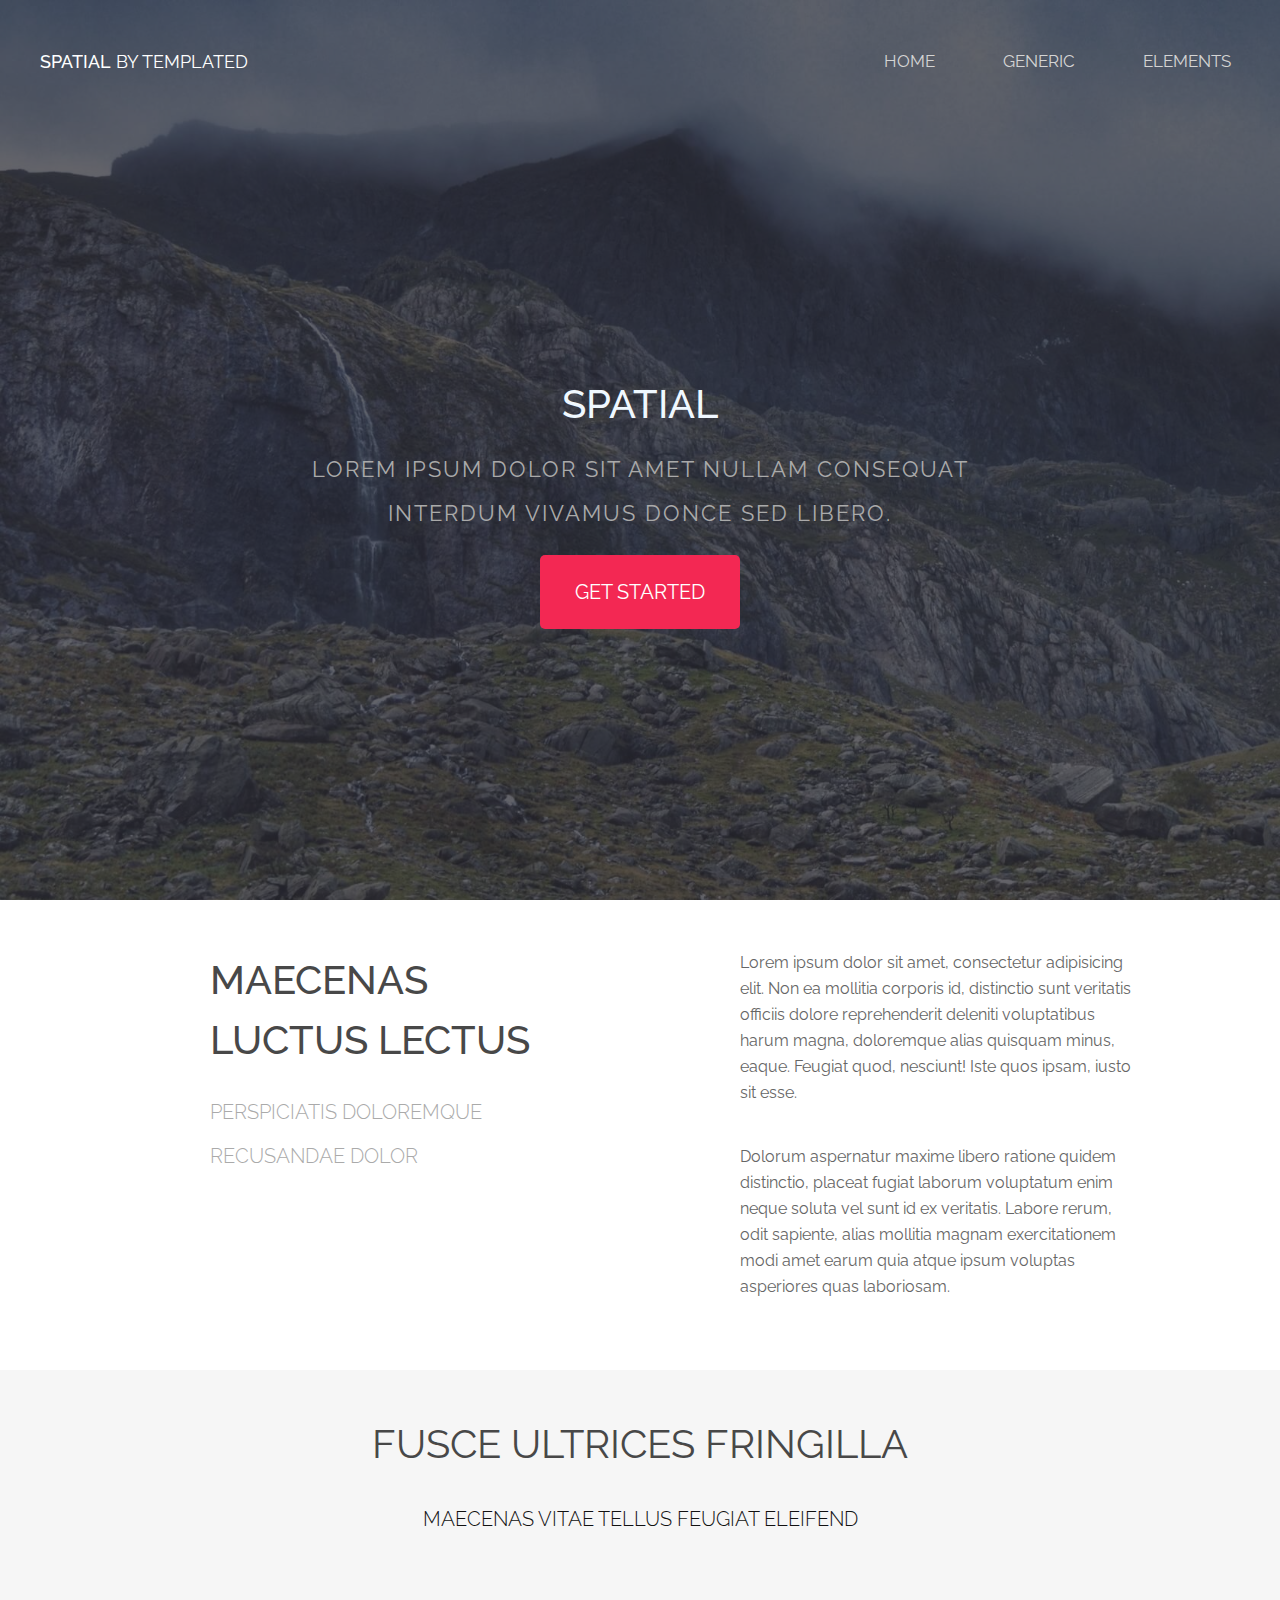
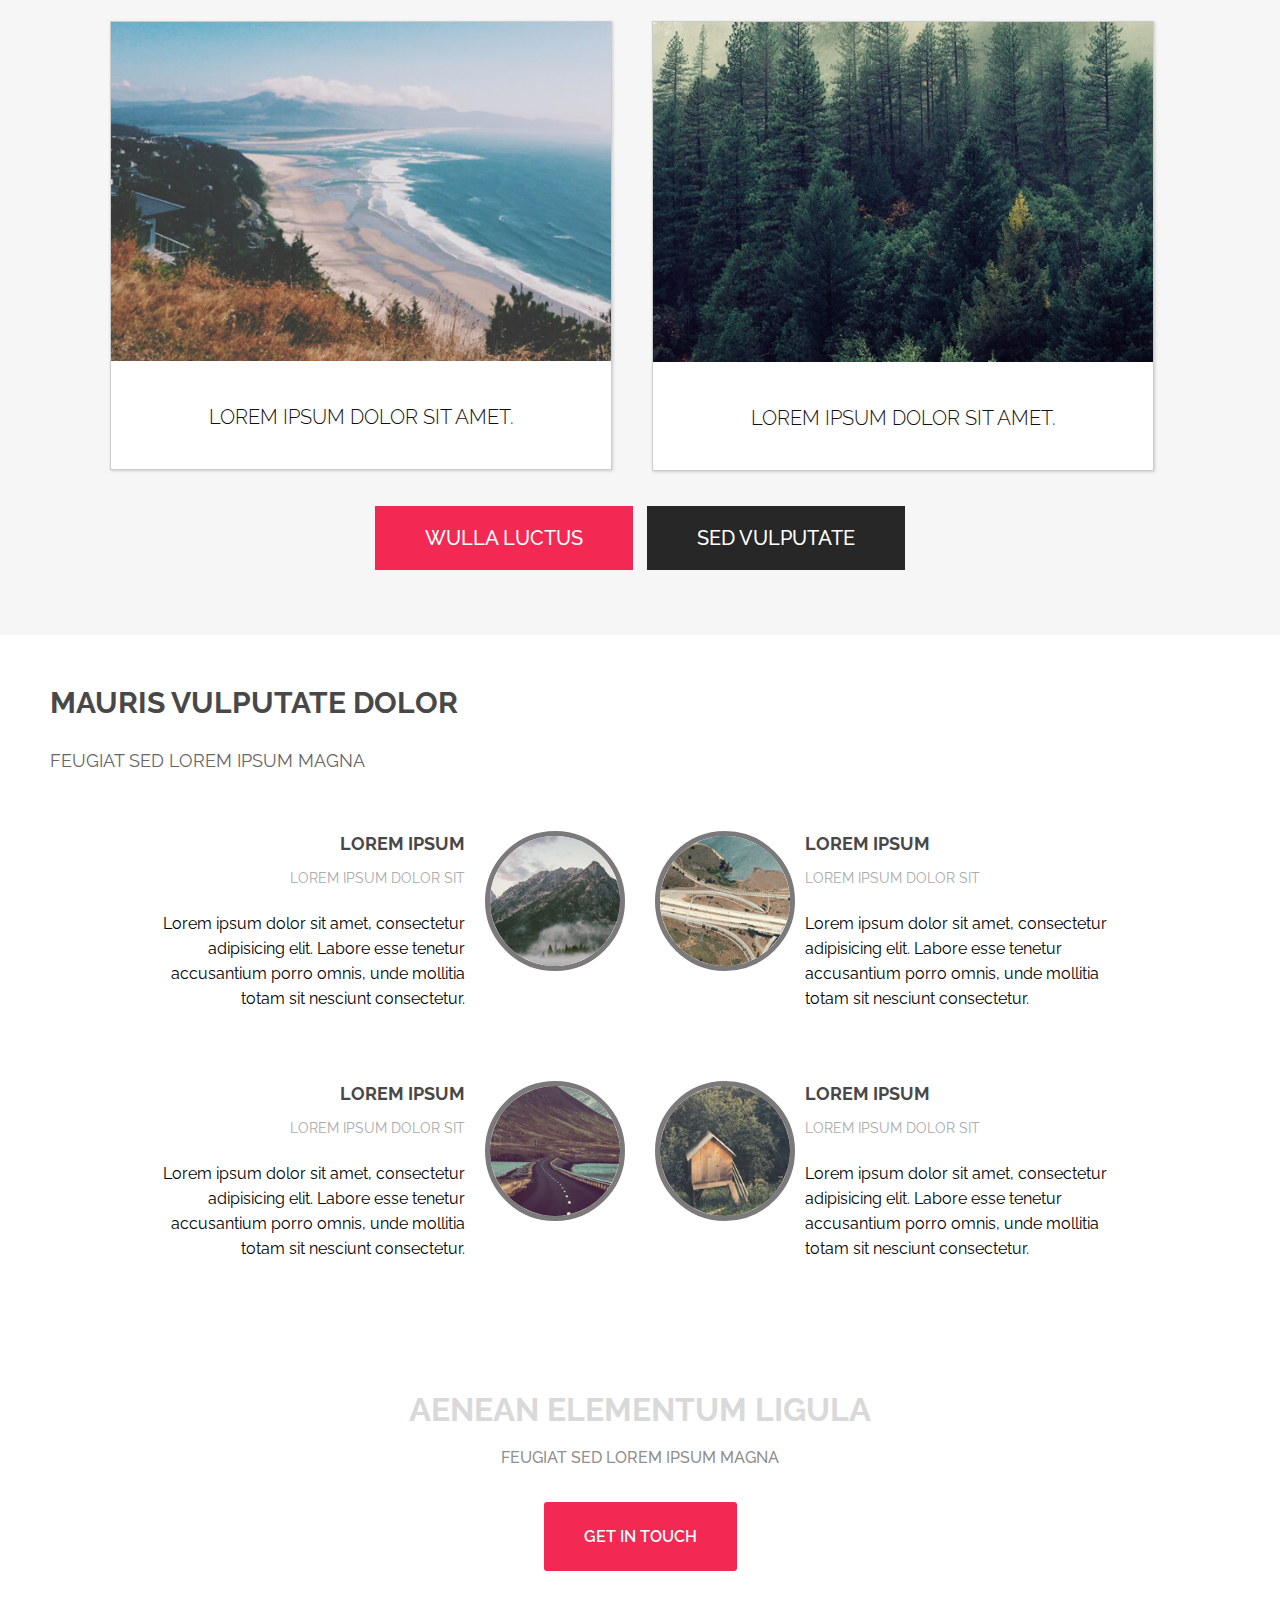
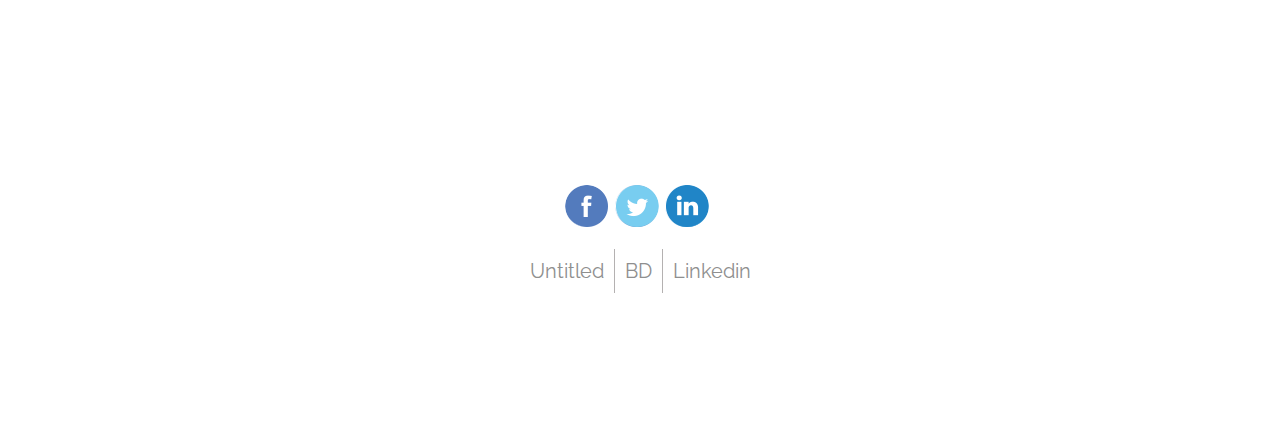
<file: index.html>
<!DOCTYPE html>
<html lang="en">
<head>
    <meta charset="UTF-8">
    <meta http-equiv="X-UA-Compatible" content="IE=edge">
    <meta name="viewport" content="width=device-width, initial-scale=1.0">
    <title>Document</title>
    <link href="style.css" rel="stylesheet">
    <link rel="preconnect" href="https://fonts.googleapis.com"> 
<link rel="preconnect" href="https://fonts.gstatic.com" crossorigin> 
<link href="https://fonts.googleapis.com/css2?family=Raleway:ital,wght@0,100;0,200;0,300;0,400;0,500;0,600;0,700;0,900;1,100;1,200;1,500;1,600&display=swap" rel="stylesheet">
</head>
<body>
    <header class="ust">
        <strong><h1 class="ilkbaslik"><a href="#">SPATIAL</a></strong> BY TEMPLATED</h1>

    <nav id="nav"><ul>
        <li><a href="#">HOME</a></li>
        <li><a href="#">GENERIC</a></li>
        <li><a href="#">ELEMENTS</a></li>
    </ul></nav>

<!-- Burası 1. Bölüm olacak-->

    <section id="banner">
        <h2 class="firsttitle">Spatial</h2>
        <p class="secondtext">Lorem ipsum dolor sit amet nullam consequat <br />
            interdum vivamus donce sed libero.</p>
        <a href="#" class="bannerbutton">GET STARTED</a>

    </section>
</header>
<!-- Burası 2. Bölüm olacak-->

<section id="bolum2">
    <div class="container">
        <div class="sol">
            <h3>MAECENAS <br>LUCTUS LECTUS</h3>
            <p>PERSPICIATIS DOLOREMQUE RECUSANDAE DOLOR</p>
        </div>
        <div class="sag">
        <article>  
            <p class="ust">Lorem ipsum dolor sit amet, consectetur adipisicing elit. Non ea mollitia corporis id, distinctio sunt veritatis officiis dolore reprehenderit deleniti voluptatibus harum magna, doloremque alias quisquam minus, eaque. Feugiat quod, nesciunt! Iste quos ipsam, iusto sit esse.</p><br><br>
            <p class="alt">Dolorum aspernatur maxime libero ratione quidem distinctio, placeat fugiat laborum voluptatum enim neque soluta vel sunt id ex veritatis. Labore rerum, odit sapiente, alias mollitia magnam exercitationem modi amet earum quia atque ipsum voluptas asperiores quas laboriosam.</p>
        </article> 
        </div>


    </div>


</section>
<div class="temizle"></div>
<!-- Burası 3. Bölüm olacak-->
<section id="bolum3">
    <h2>FUSCE ULTRICES FRINGILLA</h2>
    <p>MAECENAS VITAE TELLUS FEUGIAT ELEIFEND</p>
    <div class="container2">
        <div class="resim">
            <img src="images/pic02.jpg">
            <p>LOREM IPSUM DOLOR SIT AMET.</p>
         </div>
        <div class="resim">
            <img src="images/pic03.jpg">
            <p>LOREM IPSUM DOLOR SIT AMET.</p>
      
        </div>
        <div class="temizle"></div>
        <ul>
            <li><a href="#">WULLA LUCTUS</a></li>
            <li><a href="#">SED VULPUTATE</a></li>
        </ul>
        

    </div>
    
</section>

<!------bolum4 burada başlıyor-->

<section id="bolum4">
    <h2>MAURIS VULPUTATE DOLOR</h2>
            <p>FEUGIAT SED LOREM IPSUM MAGNA</p>
    <div id="container3">
        <div class="bolumler">
            <div class="kucukresim"><img src="images/pic04.jpg" alt="dogaa"></div>
            <div class="kucukyazi">
                <h3>LOREM IPSUM</h3>
                <p>LOREM IPSUM DOLOR SIT</p>
                <p>Lorem ipsum dolor sit amet, consectetur adipisicing elit. Labore esse tenetur accusantium porro omnis, unde mollitia totam sit nesciunt consectetur.</p>
            
            </div>
            
        </div>
        <div class="bolumler">
             <div class="kucukresim"><img src="images/pic05.jpg" alt="doga2"></div>
            <div class="kucukyazi">
                <h3>LOREM IPSUM</h3>
                <p>LOREM IPSUM DOLOR SIT</p>
             <p>Lorem ipsum dolor sit amet, consectetur adipisicing elit. Labore esse tenetur accusantium porro omnis, unde mollitia totam sit nesciunt consectetur.</p>
            </div>
        </div>
        <div class="bolumler">
            <div class="kucukresim"><img src="images/pic06.jpg" alt="doga3"></div>
            <div class="kucukyazi">
                <h3>LOREM IPSUM</h3>
                <p>LOREM IPSUM DOLOR SIT</p>
             <p>Lorem ipsum dolor sit amet, consectetur adipisicing elit. Labore esse tenetur accusantium porro omnis, unde mollitia totam sit nesciunt consectetur.</p>
            </div>
            


        </div>
        <div class="bolumler">
             <div class="kucukresim"><img src="images/pic07.jpg" alt="doga4"></div>
            <div class="kucukyazi">
                <h3>LOREM IPSUM</h3>
                <p>LOREM IPSUM DOLOR SIT</p>
             <p>Lorem ipsum dolor sit amet, consectetur adipisicing elit. Labore esse tenetur accusantium porro omnis, unde mollitia totam sit nesciunt consectetur.</p></div>
           


        </div>
    </div>



  

</section>
<div class="temizle"></div>
    <!-------------Bölüm5 Başlangıcı------------->

    <section id="bolum5">
        <div class="icerik">
            <h2>AENEAN ELEMENTUM LIGULA</h2>

            <p>FEUGIAT SED LOREM IPSUM MAGNA</p>

            <a href="#">GET IN TOUCH</a> 


        </div>

    </div>

    </section>

    <!--------footer zamanı------------>
<footer>
    
<div class="containerfooter">

            <div class="facebook-container">
                <a href="#"></a>

            </div>
            <div class="twitter-container">
                <a href="#"></a>
            
            </div>
            <div class="linkedin-container">
                <a href="#"></a>
            
            </div>
</div>

        <div class="tablend">
        <ul>
            <li><p>Untitled</p></li>
            <li><p>BD</p></li>
            <li><p>Linkedin</p></li>

        </ul>


        </div>


</footer>



</body>
</html>
</file>
<file: style.css>
*
{margin: 0;
padding: 0;
font-family: 'Raleway', sans-serif;}

body{width: 100%;}

header.ust
{position: relative;
background: url(images/overlay.png),url(images/banner.jpg);
background-size: cover;
margin: 0;
padding: 0;
width: 100%;
height: 100vh;
box-sizing: border-box;
overflow: hidden;

}

h1.ilkbaslik
{position: relative;
font-size: 18px;
font-weight: 400;
display: block;
left: 40px;
top: 51px;
color: white;
}

h1 strong a
{text-decoration:none;
color: white;
font-weight: 500;}

nav.nav
{display: block;
}

header ul
{list-style: none;
position: relative;
float: right;
top: 0px;
}

header ul li
{float: left;
margin-top: 30px;
margin-right: 30px;
}

header ul li a
{text-decoration: none;
padding: 20px 19px;
margin-top: 20px;
color: rgb(212, 212, 212);
font-weight: 400;
font-size: 17px;
}

header ul li a:hover
{color: white;
transition-duration: 0.5s;}

section#banner
{position: absolute;
width: 100%;
text-align: center;
top: 40%;}

section#banner h2
{font-size:40px;
    color: aliceblue;
    font-weight: 500;
   text-transform: uppercase;
   padding: 20px;
}

section#banner p
{color: #aaa;
font-size: 22px;
line-height: 2;
letter-spacing: 2px;
text-transform: uppercase;
margin-bottom: 20px;}

section#banner a
{display: inline-block;
text-decoration: none;
padding: 25px 35px;
background: #f32853;
color: white;
border-radius: 5px;
font-size: 20px;
}

section#bolum2
{width: 1000px;
    margin: 0 auto;
     padding: 50px 0

;}

section#bolum2 .container
{width: 1000px;
padding: 0 auto;

;}

#bolum2 .sol
{width: 400px;
float: left;
padding-left: 70px;
}

.sol h3
{font-size: 40px;
color: #484848;
font-weight: 500;
display: block;
line-height: 60px;
}
 .sol p
 {margin-top: 20px;
line-height: 2.2;
color: #aaa;
font-size: 20px;
font-weight: 300;}

.sag 
{width: 400px;
float: left;
margin-left: 130px;
margin-bottom: 70px;

}

.sag p
{line-height: 26px;
color: #666;
}

.temizle
{clear: both;}
/* bolum3 burada başlıyor*/

#bolum3
{width: 100%;
margin: 0 auto;
padding: 50px 0;
text-align: center;
background: #f6f6f6;
padding-bottom: 80px;
}



#bolum3 h2
{
font-size: 40px;
font-weight: 400;
color: #484848;

}

#bolum3 p
{
font-size: 20px;
margin: 40px 0;
color: #111111;
font-weight: 300;}

#bolum3 .container2
{width: 1100px;
margin: 0 auto;
} 


.resim
{  width: 500px;
    float: left;
    background: #fff;
    margin: 50px 20px;
    border: 1px solid #CCCCCC;
    box-shadow: 1px 1px 3px #ccc;
    

}

#bolum3 img
{width: 500px;
margin: 0;}

#bolum3 ul
{list-style: none;


}

#bolum3 ul li
{
padding: 5px;
display: inline-block;
}

#bolum3 ul li a
{    background: #f32853;
    text-decoration: none;
    background: #f32853;
    color: white;
    padding:20px 50px;
    font-size: 20px;
font-weight: 500;}

    #bolum3 ul li:nth-child(2) a
    {background-color: rgb(40, 39, 39);}

    /*bolum4 burada başlıyor*/


    #bolum4 
    {width: 100%;
    padding-top: 50px;}

    #bolum4 #container3
    {width: 1100px;
    margin: 0 auto;
padding-left: 70px;}

    #bolum4 h2 {
        margin-left: 50px;
        font-size: 30px;
        font-weight: 700;
        font-family: "Raleway", Arial, Helvetica, sans-serif;
        color: #484848;
        margin-bottom: 30px;}


    #bolum4 h2 + p {
        font-size: 18px;
        color: #666;
        margin-left: 50px;
        margin-bottom: 50px;}

    #bolum4 .bolumler {
            width: 500px;
            float: left;
            margin-bottom: 50px;
            margin-right: 20px;}

    #bolum4 .bolumler .kucukresim {
                float: right;
                width: 130px;
                margin: 10px;
            }

     #bolum4 .bolumler .kucukresim img {
                border: 5px solid #7b7979;
                border-radius: 100%;
                width: 130px;}

    #bolum4 .bolumler .kucukyazi {
                    float: left;
                    width: 330px;
                    text-align: right;
                    padding: 10px;
                    line-height: 25px;
                }      
    #bolum4 .bolumler h3 {
                    text-align: right;
                    font-size: 18px;
                    color: #484848;
                    margin-bottom: 10px;
                }         
     #bolum4 .bolumler .kucukyazi h3 + p {
                    font-size: 14px;
                    color: #aaa;
                    margin-bottom: 20px;
     }         

     #bolum4 .bolumler:nth-child(2n) .kucukyazi {
        text-align: left;
        float: right;
    }

    #bolum4 .bolumler:nth-child(2n) h3 {
        text-align: left;
    }

    #bolum4 .bolumler:nth-child(2n) .kucukresim {
        float: left;
    }

   /*bolum5 burada bailar*/



   #bolum5
   {width: 100%;
    height: 350px;
    background-image: url(images/overlay.png),url(images/banner.jpg);
    background-size: cover;
    background-attachment: fixed;
position: relative;}

    .icerik
    {width: 100%;
    text-align: center;
    position: absolute;
    margin: 0 auto;
    top: 70px;}

    .icerik h2
    {font-size: 32px;
    color: rgb(217, 217, 217);
    padding-bottom: 20px;
    font-weight: 700;
    }

    .icerik p
    {color: #8f8f8f;
    font-weight: 500;
    padding-bottom: 60px;}

    .icerik a
    {text-decoration: none;
    color: #fff;
    background-color: #f32853;
    padding: 25px 40px;
    border-radius: 3px;
    font-weight: 600;
    


    }
    
    
footer 
{display:flex;width: 100%; height: 350px; text-align: center; justify-content: center; align-items: center; flex-direction: column; flex-wrap: wrap; }

.containerfooter
{display:flex ;flex-direction: row;}

.facebook-container a
{  display: inline-block;  background: url(icons/facebook.png);  width: 50px; height: 50px; background-repeat: no-repeat;
}
.twitter-container a
{  display: inline-block;
    background: url(icons/twitter.png);
    width: 50px;
    height: 50px;
    background-repeat: no-repeat;
    flex-wrap: wrap;
}
.linkedin-container a
{   display: inline-block;
    background: url(icons/linkedin.png);
    width: 50px;
    height: 50px;
    background-repeat: no-repeat;
}
.tablend 
{ width: 1200px;
display: block;
text-align: center;
}

.tablend ul
{ display: inline-block;
    margin: 10px;
list-style: none;}

.tablend ul li
{color: #8f8f8f;
   font-size: 20px;
    float: left;
}

.tablend ul li p
{padding: 10px;}

footer ul li:nth-child(-n+2) {
 border-right: 1px solid #B4B1B1;
}
</file>
